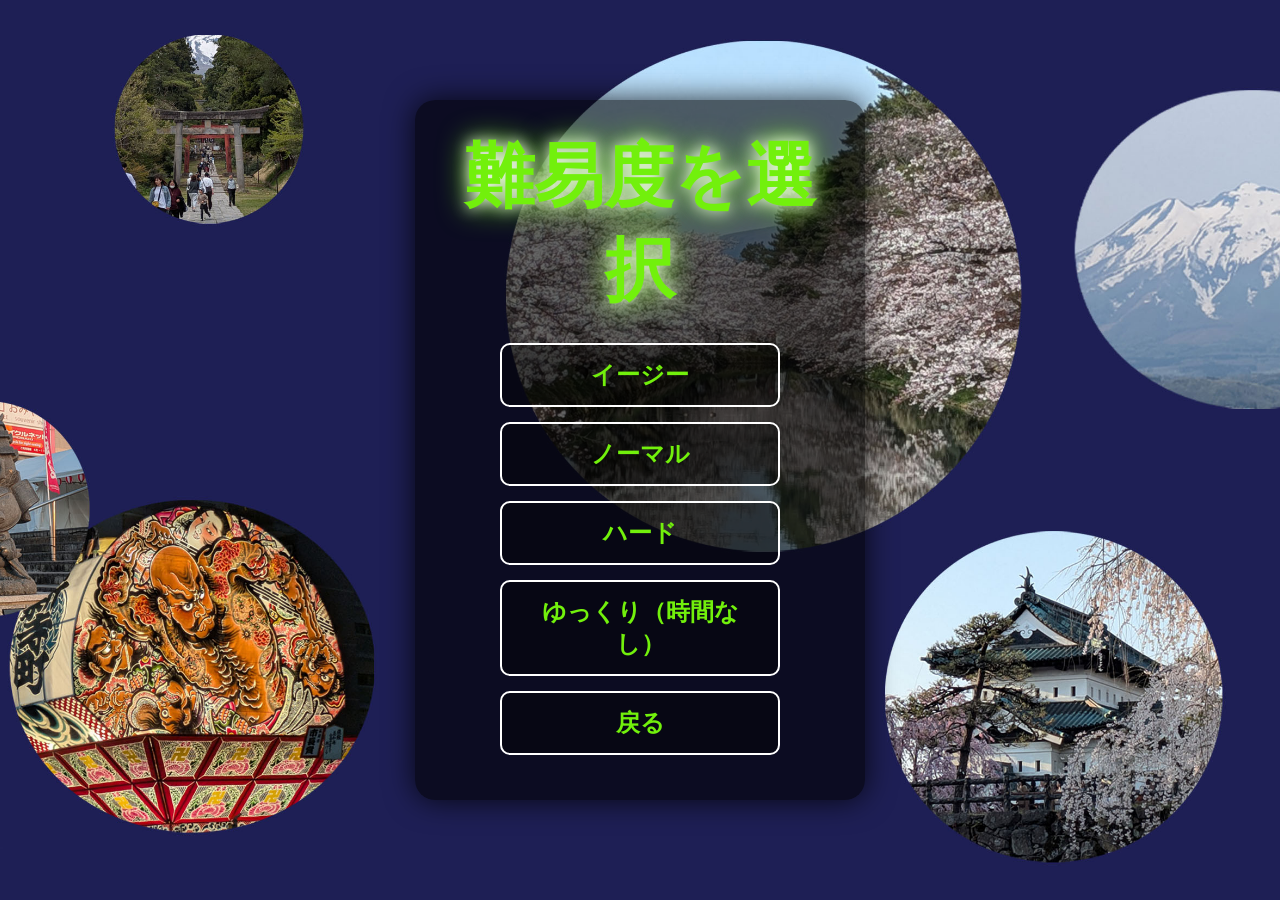
<file: difficulty.html>
<!DOCTYPE html>
<html lang="ja">
<head>
<meta charset="UTF-8">
<!-- ▼ スマホやタブレットで画面が勝手に縮小・拡大されないようにする必須設定 -->
<meta name="viewport" content="width=device-width, initial-scale=1.0">
<title>難易度選択</title>
<link rel="stylesheet" href="style5.css">
</head>
<body>

<div class="container">
    <div class="title">難易度を選択</div>

    <div class="section">
        <a class="btn" href="easy.html?level=easy">イージー</a>
        <a class="btn" href="normal.html?level=normal">ノーマル</a>
        <a class="btn" href="hard.html?level=hard">ハード</a>
        <a class="btn" href="slow.html?level=slow">ゆっくり（時間なし）</a>
    </div>

    <div class="section">
        <a class="btn back-btn" href="select.html">戻る</a>
    </div>
</div>

</body>
</html>
</file>
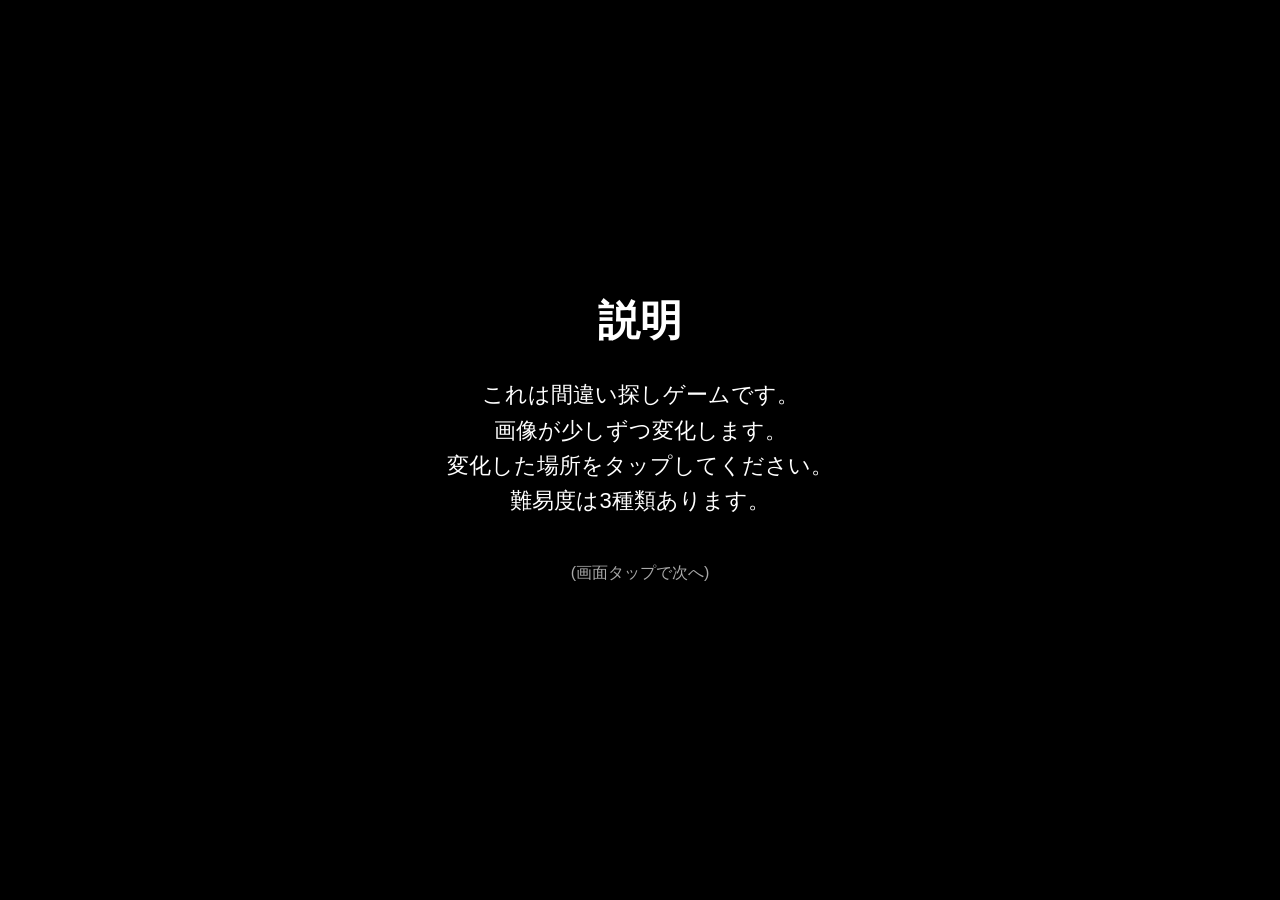
<file: explain.html>
<!DOCTYPE html>
<html lang="ja">
<head>
<meta charset="UTF-8">
<!-- ▼ スマホで画面が小さく表示されるのを防ぐ必須設定 -->
<meta name="viewport" content="width=device-width, initial-scale=1.0">
<title>Next</title>

<style>
body {
    margin: 0;
    height: 100vh;
    display: flex;
    justify-content: center;
    align-items: center;
    background: black;
    color: white;
    font-family: sans-serif;
    cursor: pointer;
    /* ▼ スマホでのスクロールや勝手なズームを防ぐ */
    overscroll-behavior: none;
    touch-action: manipulation;
    overflow: hidden;
}

/* 中央ボックス */
.container {
    text-align: center;
    max-width: 700px;
    padding: 30px;
    box-sizing: border-box; /* ▼ 画面幅からはみ出さないように安全対策 */
}

/* ▼ スマホの縦長画面でも文字が大きすぎず見やすくなるように調整 */
h1 {
    font-size: clamp(28px, 6vw, 42px);
    margin-top: 0;
}

h2 {
    font-size: clamp(16px, 4vw, 22px);
    line-height: 1.6; /* 行間を空けて読みやすくする */
    font-weight: normal; /* 太字を少しスッキリさせる */
}

/* フェードアウト用クラス */
.fade-out {
    opacity: 0;
    transition: opacity 1.5s ease;
}
</style>
</head>

<body>

<div class="container" id="box">
    <h1>説明</h1>
    
    <h2>
        これは間違い探しゲームです。<br>
        画像が少しずつ変化します。<br>
        変化した場所をタップしてください。<br>
        難易度は3種類あります。<br><br>
        <span style="font-size: 16px; color: #aaa;">(画面タップで次へ)</span>
    </h2>
</div>
    
<script>
let isTransitioning = false;

// 画面のどこでもタップされたら select.html へ移動する関数
function goNext() {
    if (isTransitioning) return;
    isTransitioning = true;

    document.getElementById("box").classList.add("fade-out");

    setTimeout(() => {
        window.location.href = "select.html";
    }, 1200);
}

// 画面全体のどこをクリックしても次へ進む
document.body.addEventListener("click", goNext);
</script>

</body>
</html>
</file>
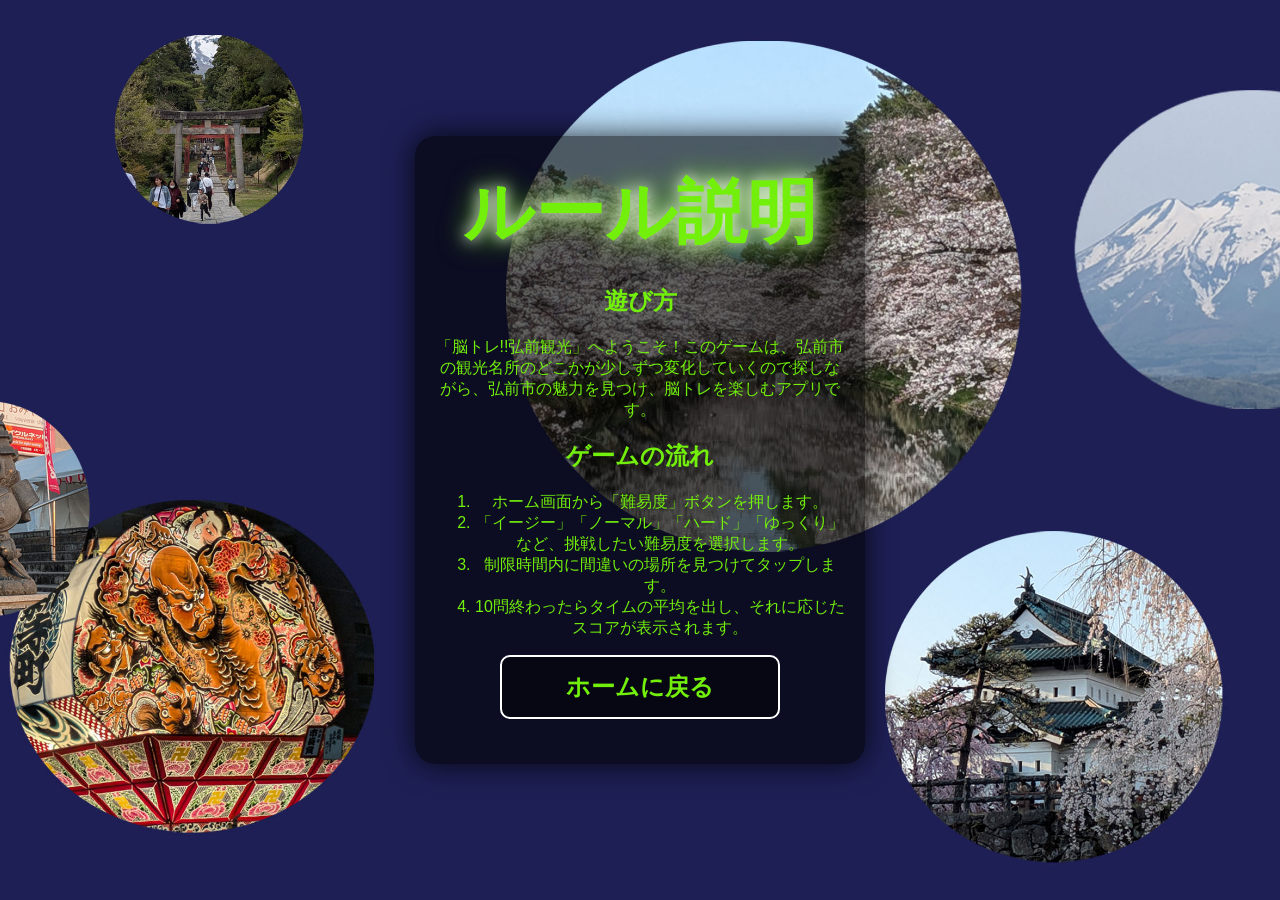
<file: help.html>
<!DOCTYPE html>
<html lang="ja">
<head>
<meta charset="UTF-8">
<!-- ▼ スマホやタブレットで画面が勝手に縮小・拡大されないようにする必須設定 -->
<meta name="viewport" content="width=device-width, initial-scale=1.0">
<title>ルール説明 - 脳トレ!!弘前観光</title>
<link rel="stylesheet" href="style5.css"> <!-- 共通のCSSファイルを読み込み -->
</head>
<body>

<div class="container">
    <div class="title">ルール説明</div>

    <div class="section help-content">
        <h2>遊び方</h2>
        <p>「脳トレ!!弘前観光」へようこそ！このゲームは、弘前市の観光名所のどこかが少しずつ変化していくので探しながら、弘前市の魅力を見つけ、脳トレを楽しむアプリです。</p>
        
        <h2>ゲームの流れ</h2>
        <ol>
            <li>ホーム画面から「難易度」ボタンを押します。</li>
            <li>「イージー」「ノーマル」「ハード」「ゆっくり」など、挑戦したい難易度を選択します。</li>
            <li>制限時間内に間違いの場所を見つけてタップします。</li>
            <li>10問終わったらタイムの平均を出し、それに応じたスコアが表示されます。</li>
        </ol>
    </div>

    <!-- ホームに戻るボタン -->
    <div class="section">
        <a class="btn" href="select.html">ホームに戻る</a>
    </div>
</div>

</body>
</html>
</file>
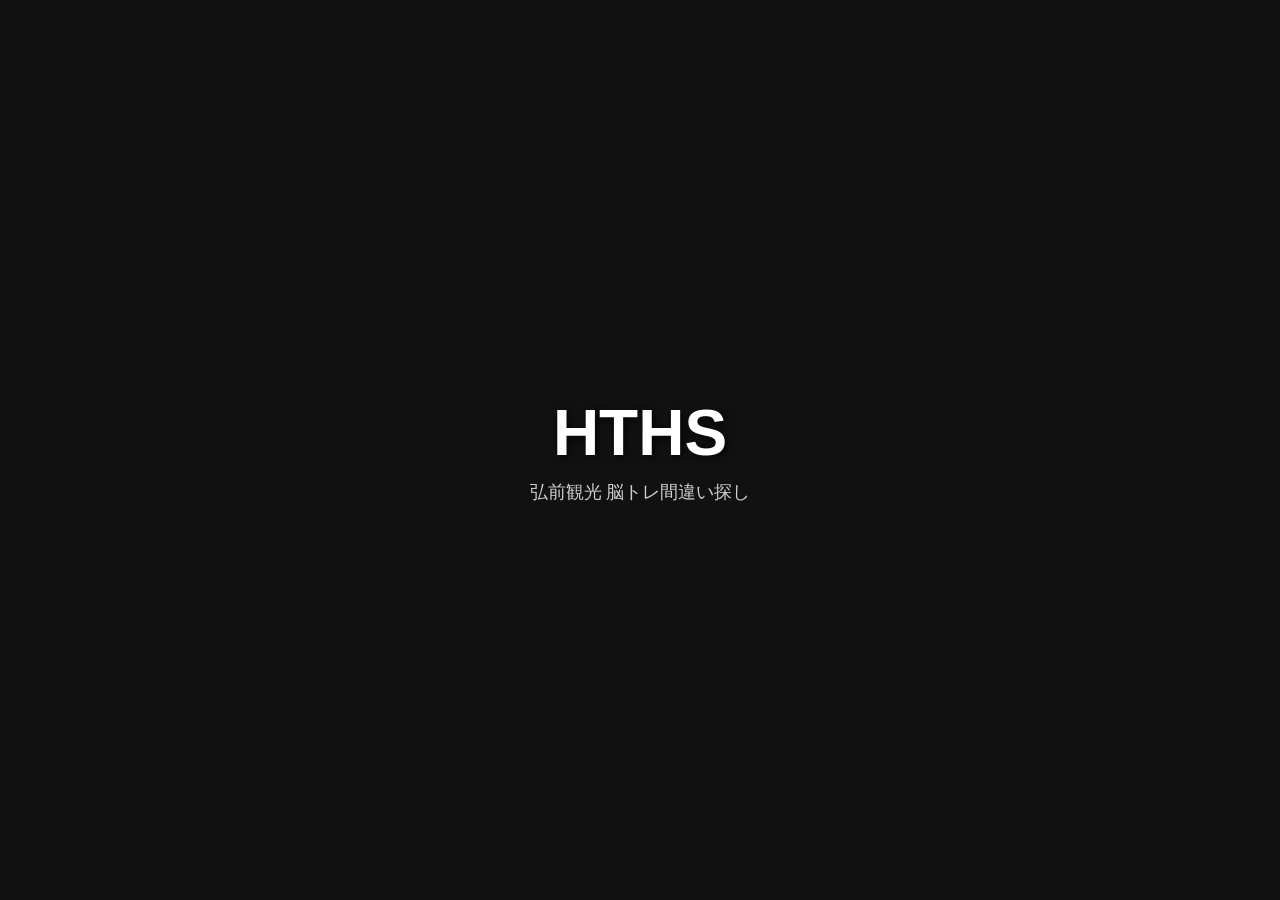
<file: next.html>
<!DOCTYPE html>
<html lang="ja">
<head>
<meta charset="UTF-8">
<!-- ▼ スマホやタブレットで画面が勝手に縮小・拡大しないようにするための必須設定 -->
<meta name="viewport" content="width=device-width, initial-scale=1.0">
<title>脳トレ!!弘前観光</title>
<style>
body {
    margin: 0;
    height: 100vh;
    display: flex;
    justify-content: center;
    align-items: center;
    background: #111;
    color: white;
    font-family: "Helvetica Neue", Arial, "Hiragino Kaku Gothic ProN", Meiryo, sans-serif;
    /* ▼ スマホでのスクロールや勝手なズームを防ぐ */
    overscroll-behavior: none;
    touch-action: manipulation;
    overflow: hidden;
}

.container {
    text-align: center;
    animation: fadeIn 1s ease;
}

h1 {
    font-size: clamp(2.5rem, 8vw, 4rem);
    margin: 0 0 10px 0;
    text-shadow: 2px 2px 8px rgba(0,0,0,0.8);
}

p {
    font-size: 1.1rem;
    opacity: 0.8;
    margin: 0;
}

.fade-out {
    opacity: 0;
    transition: opacity 1.2s ease;
}

@keyframes fadeIn {
    from {
        opacity: 0;
        transform: scale(0.9);
    }
    to {
        opacity: 1;
        transform: scale(1);
    }
}
</style>
</head>

<body>

<div class="container" id="box">
    <h1 id="text">HTHS</h1>
    <p>弘前観光 脳トレ間違い探し</p>
</div>

<script>
setTimeout(() => {
    document.getElementById("box").classList.add("fade-out");

    setTimeout(() => {
        window.location.href = "explain.html";
    }, 1200);

}, 2200);
</script>

</body>
</html>
</file>
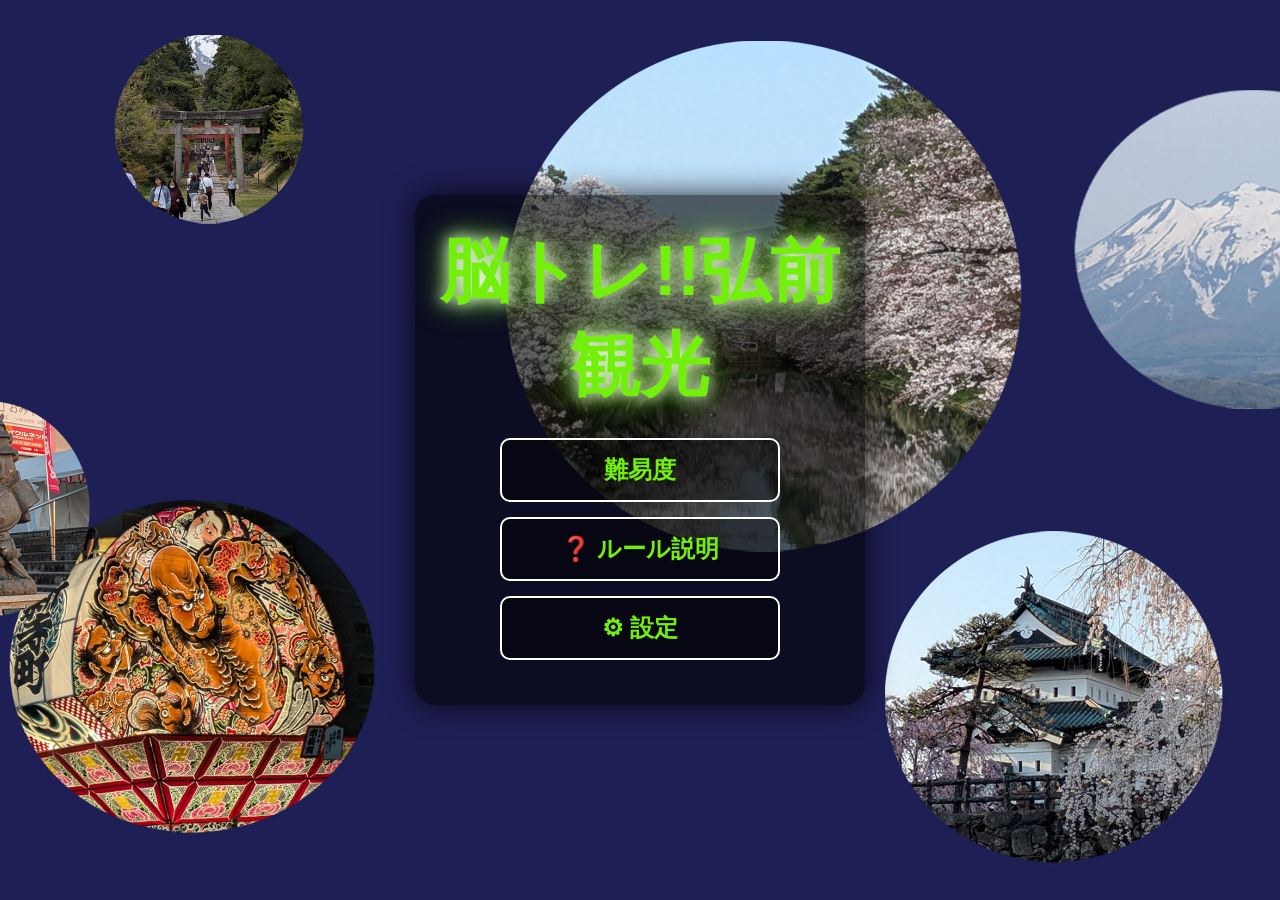
<file: select.html>
<!DOCTYPE html>
<html lang="ja">
<head>
<meta charset="UTF-8">
<!-- ▼ スマホやタブレットで画面が勝手に縮小されないようにする必須設定 -->
<meta name="viewport" content="width=device-width, initial-scale=1.0">
<title>Home</title>
<link rel="stylesheet" href="style5.css">
</head>
<body>

<div class="container">
    <div class="title">脳トレ!!弘前観光</div>

    <div class="section">
        <a class="btn" href="difficulty.html">難易度</a>
    </div>

    <!-- ルール説明・ヘルプボタン -->
    <div class="section">
        <a class="btn help-btn" href="help.html">❓ ルール説明</a>
    </div>

    <!-- 歯車マークの設定ボタン -->
    <div class="settings-icon">
        <a class="btn gear-btn" href="settings.html">⚙ 設定</a>
    </div>
</div>

</body>
</html>
</file>
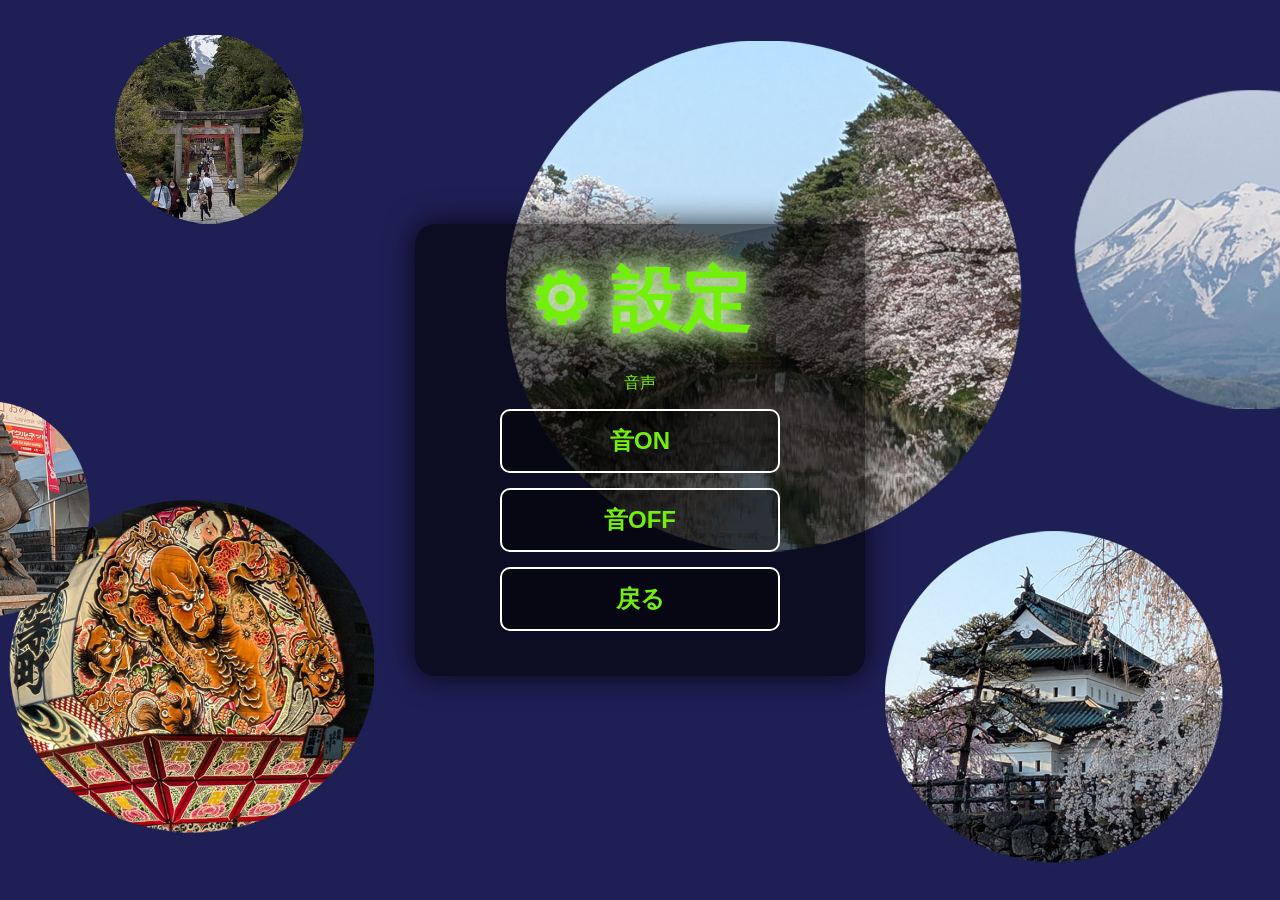
<file: settings.html>
<!DOCTYPE html>
<html lang="ja">
<head>
<meta charset="UTF-8">
<!-- ▼ スマホやタブレットで画面が勝手に縮小・拡大されないようにする必須設定 -->
<meta name="viewport" content="width=device-width, initial-scale=1.0">
<title>設定</title>
<link rel="stylesheet" href="style5.css">
</head>
<body>

<div class="container">
    <div class="title">⚙ 設定</div>

    <div class="section">
        <div class="label">音声</div>
        <!-- settings.html のリンクまたはボタン部分 -->
        <a class="btn" href="#" onclick="setAudio('on'); return false;">音ON</a>
        <a class="btn" href="#" onclick="setAudio('off'); return false;">音OFF</a>

        <script>
        function setAudio(status) {
            localStorage.setItem("audioSetting", status);
            // 設定後に元の画面（select.html）へ戻る
            window.location.href = "select.html";
        }
        </script>
    </div>

    <div class="section">
        <a class="btn back-btn" href="select.html">戻る</a>
    </div>
</div>

</body>
</html>
</file>
<file: style5.css>
body {
    margin: 0;
    height: 100vh;
    display: flex;
    justify-content: center;
    align-items: center;
    font-family: sans-serif;
    color: #72f00c;
    background-image: url("haikei3.jpg");
    background-size: cover;
    background-position: center;
    background-repeat: no-repeat;
    /* ▼ スマホでのスクロールや勝手なズームを防ぐ設定を追加 */
    overscroll-behavior: none;
    touch-action: manipulation;
    overflow: hidden;
}

.container {
    text-align: center;
    /* 背景画像の上でも文字やボタンが読みやすくなるように薄い黒背景とぼかしを追加 */
    background: rgba(0, 0, 0, 0.6);
    padding: 30px 20px; /* ▼ スマホで見やすいように左右のパディングをスッキリ調整 */
    border-radius: 20px;
    box-shadow: 0 0 30px rgba(0, 0, 0, 0.8);
    width: 90%;          /* ▼ 画面幅に合わせて可変に */
    max-width: 450px;    /* ▼ PCで広がりすぎないように最大幅を制限 */
    box-sizing: border-box;
}

.title {
    /* ▼ スマホからPCまで画面幅に合わせて自動で文字サイズが変わるように変更 */
    font-size: clamp(32px, 8vw, 70px);
    font-weight: bold;
    color: #72f00c;
    text-shadow: 0 0 15px #ffffff, 0 0 30px #72f00c;
    margin-bottom: 25px;
}

.btn {
    display: block;
    margin: 15px auto;
    padding: 14px 20px;
    /* ▼ スマホの画面からはみ出さないよう、固定幅から「最大幅（max-width）」に変更 */
    width: 100%;
    max-width: 280px;
    box-sizing: border-box;
    font-size: clamp(18px, 5vw, 24px); /* ▼ スマホで文字が収まるように可変に */
    font-weight: bold;
    border: 2px solid #ffffff;
    border-radius: 10px;
    color: #72f00c;
    background-color: rgba(0, 0, 0, 0.4);
    text-decoration: none;
    transition: 0.2s;
}

/* ボタンにマウスを合わせたとき（ホバー時）の演出 */
.btn:hover {
    background-color: #72f00c;
    color: #000000;
    box-shadow: 0 0 15px #72f00c;
}

/* ▼ スマホで指でタップした瞬間にしっかり反応・縮小する演出 */
.btn:active {
    transform: scale(0.95);
}
</file>
